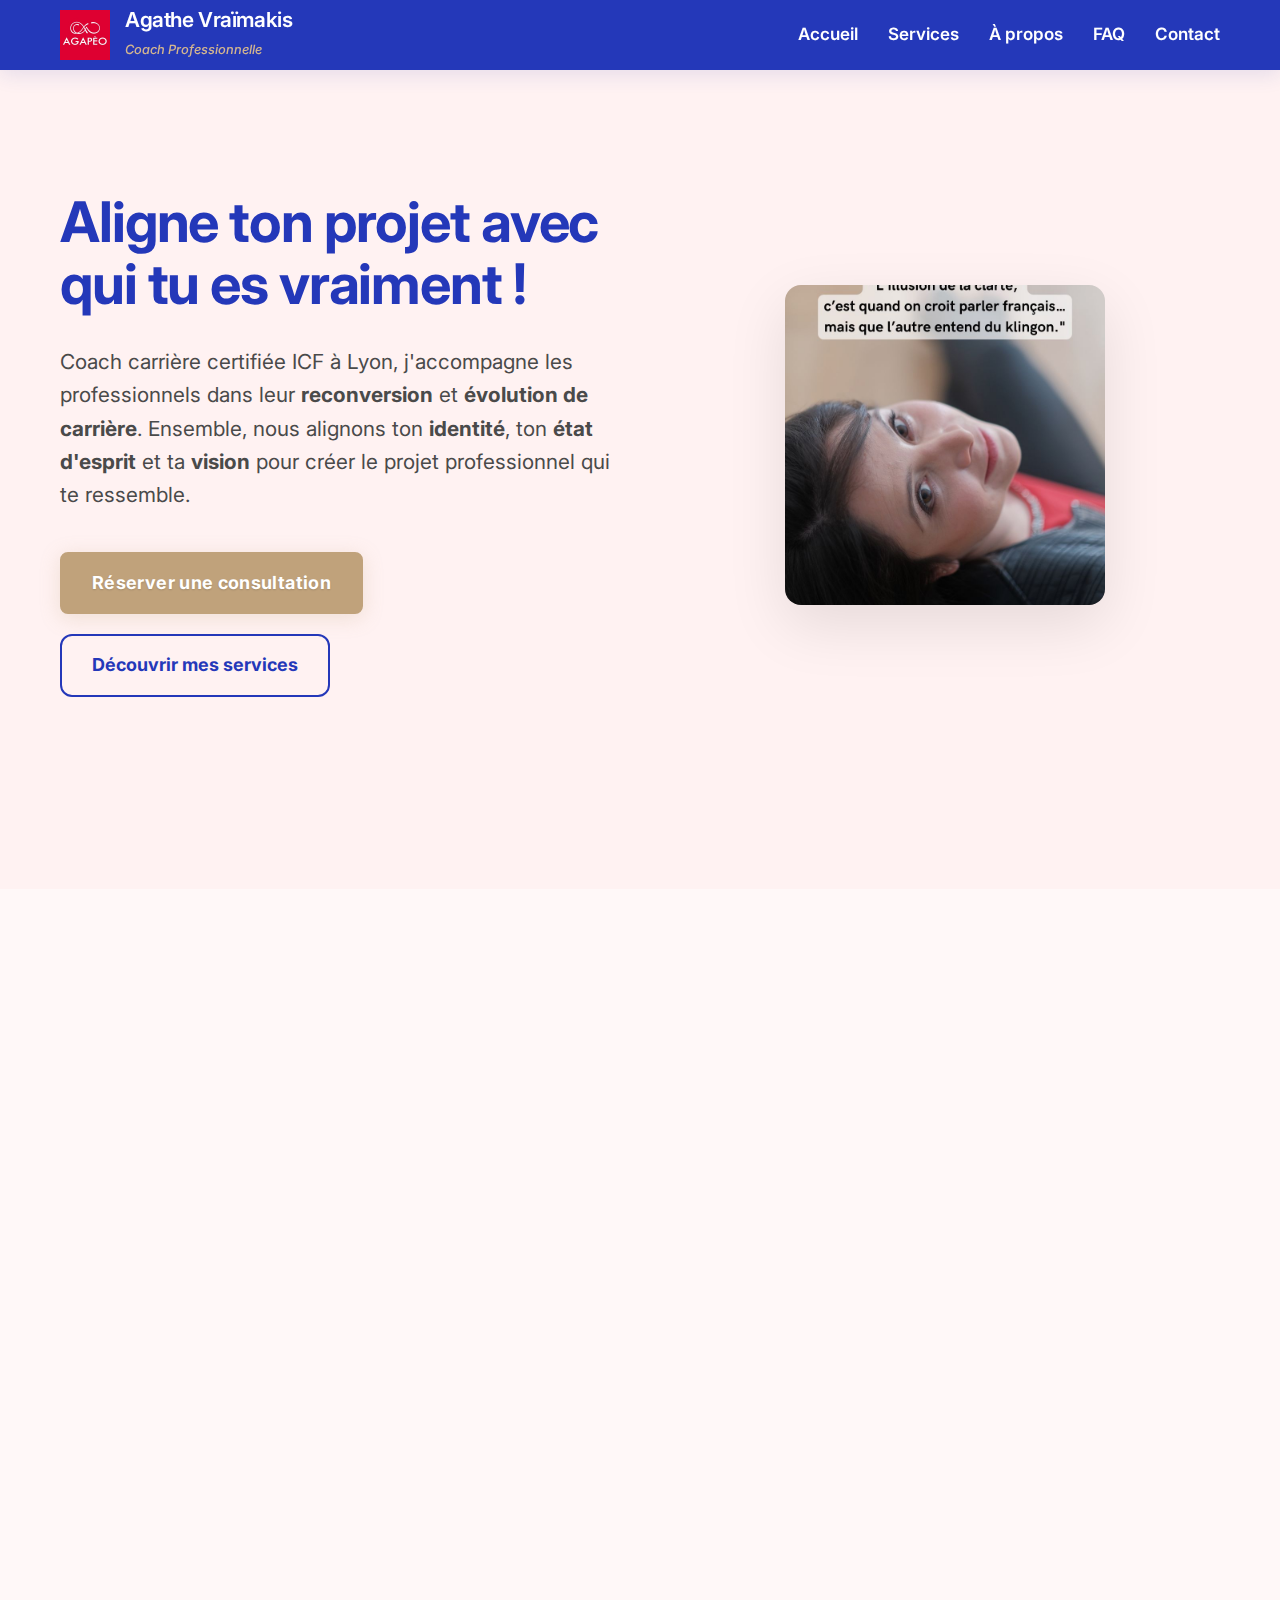
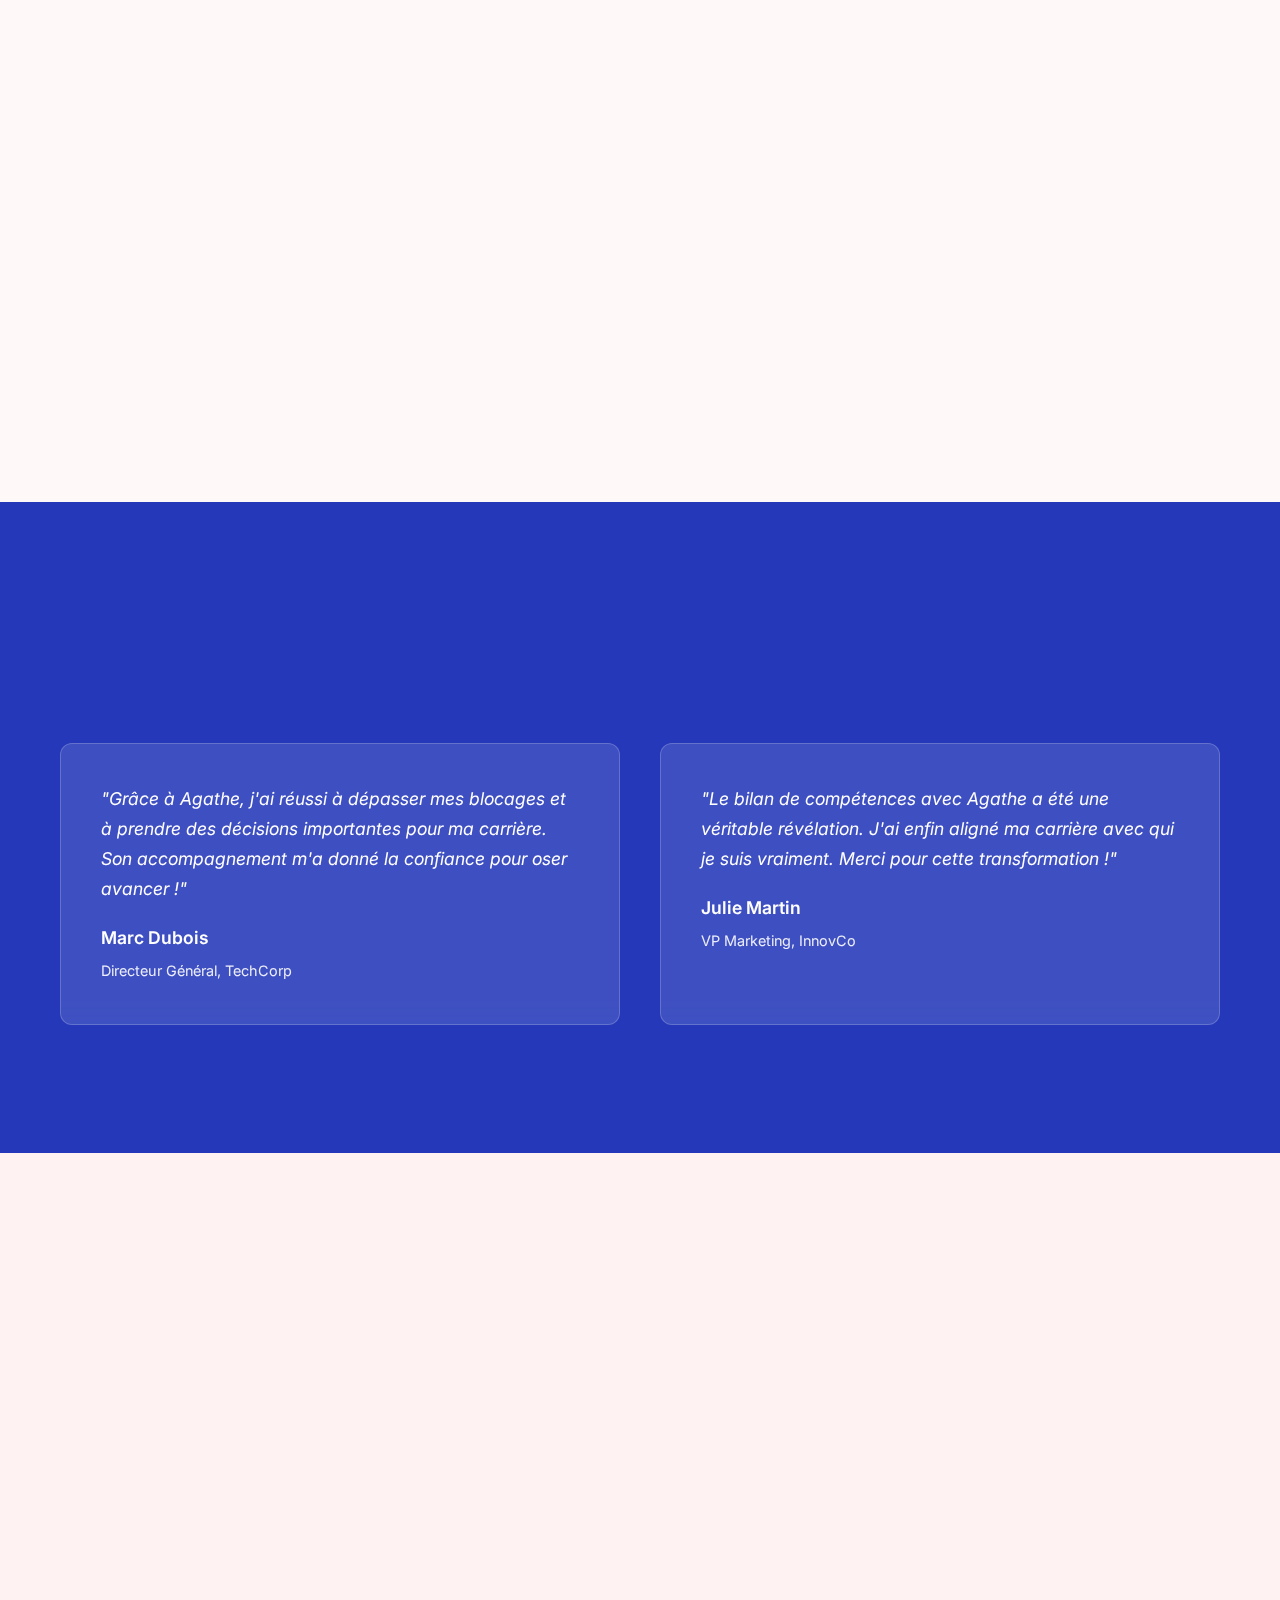
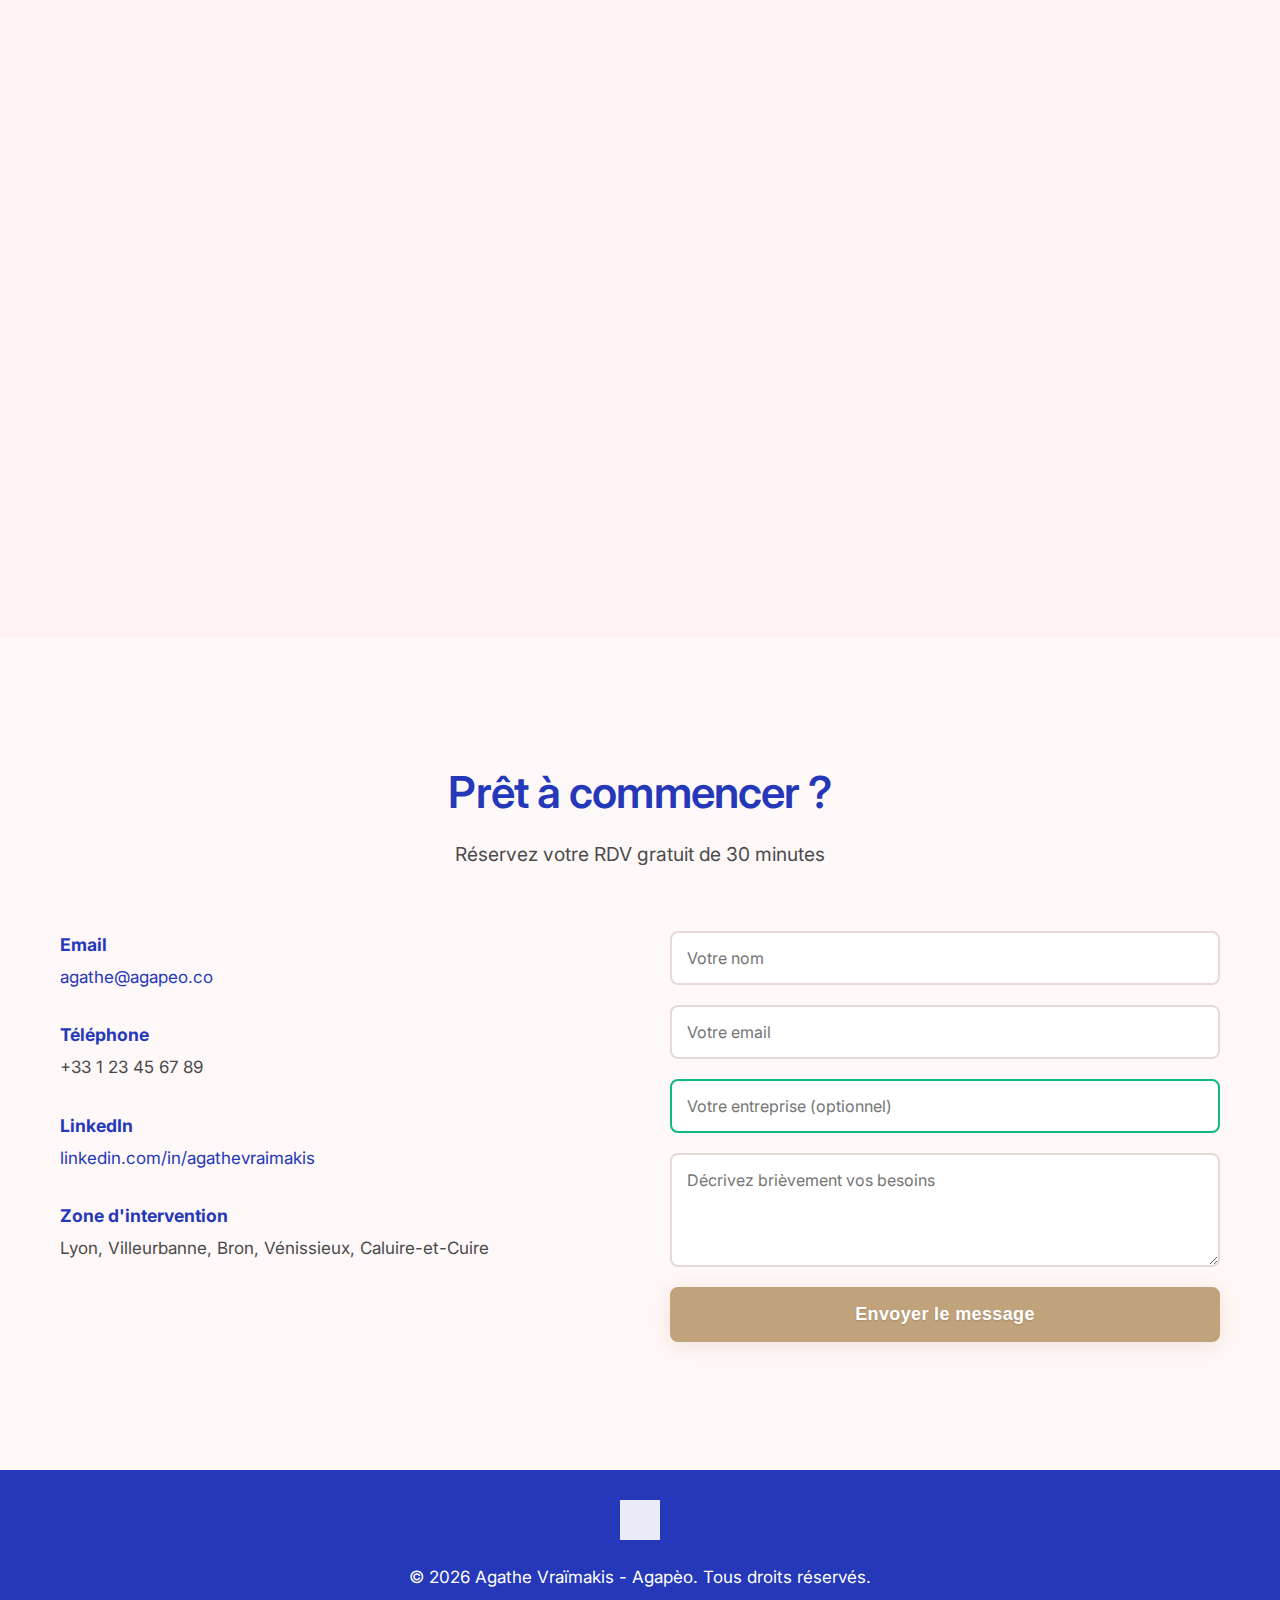
<file: index.html>
<!DOCTYPE html>
<html lang="fr">
<head>
    <meta charset="UTF-8">
    <meta name="viewport" content="width=device-width, initial-scale=1.0">
    
    <!-- SEO Meta Tags -->
    <title>Agathe Vraïmakis - Coach Carrière Lyon | Reconversion & Bilan de Compétences</title>
    <meta name="description" content="Coach carrière certifiée ICF à Lyon. Spécialisée en reconversion professionnelle, bilan de compétences et évolution de carrière. Accompagnement personnalisé pour dirigeants et managers.">
    <meta name="keywords" content="coach carrière Lyon, reconversion professionnelle Lyon, bilan de compétences Lyon, évolution de carrière, coaching exécutif Lyon, transition professionnelle, développement leadership">
    <meta name="author" content="Agathe Vraïmakis">
    <meta name="robots" content="index, follow">
    <meta name="language" content="fr-FR">
    <meta name="geo.region" content="FR-69">
    <meta name="geo.placename" content="Lyon, France">
    <meta name="geo.position" content="45.764043;4.835659">
    <meta name="ICBM" content="45.764043, 4.835659">
    
    <!-- Open Graph / Facebook -->
    <meta property="og:type" content="website">
    <meta property="og:url" content="https://agathe-vraimakis-coach.fr/">
    <meta property="og:title" content="Agathe Vraïmakis - Coach Carrière Lyon | Reconversion & Bilan de Compétences">
    <meta property="og:description" content="Coach carrière certifiée ICF à Lyon. Spécialisée en reconversion professionnelle, bilan de compétences et évolution de carrière.">
    <meta property="og:image" content="https://agathe-vraimakis-coach.fr/images/agathe-coach-lyon.jpg">
    <meta property="og:locale" content="fr_FR">
    
    <!-- Twitter -->
    <meta property="twitter:card" content="summary_large_image">
    <meta property="twitter:url" content="https://agathe-vraimakis-coach.fr/">
    <meta property="twitter:title" content="Agathe Vraïmakis - Coach Carrière Lyon">
    <meta property="twitter:description" content="Coach carrière certifiée ICF à Lyon. Reconversion professionnelle et bilan de compétences.">
    <meta property="twitter:image" content="https://agathe-vraimakis-coach.fr/images/agathe-coach-lyon.jpg">
    
    <!-- LinkedIn Profile -->
    <meta property="profile:username" content="agathevraimakis">
    
    <!-- Canonical URL -->
    <link rel="canonical" href="https://agathe-vraimakis-coach.fr/">
    
    <!-- Structured Data -->
    <script type="application/ld+json">
    {
        "@context": "https://schema.org",
        "@type": "ProfessionalService",
        "name": "Agathe Vraïmakis - Coach Carrière",
        "description": "Coach carrière certifiée ICF spécialisée en reconversion professionnelle et bilan de compétences à Lyon",
        "url": "https://agathe-vraimakis-coach.fr",
        "telephone": "+33123456789",
        "email": "agathe@agapeo.co",
        "address": {
            "@type": "PostalAddress",
            "addressLocality": "Lyon",
            "addressRegion": "Auvergne-Rhône-Alpes",
            "postalCode": "69000",
            "addressCountry": "FR"
        },
        "geo": {
            "@type": "GeoCoordinates",
            "latitude": 45.764043,
            "longitude": 4.835659
        },
        "serviceType": ["Coaching de carrière", "Reconversion professionnelle", "Bilan de compétences", "Coaching exécutif"],
        "areaServed": {
            "@type": "City",
            "name": "Lyon"
        },
        "founder": {
            "@type": "Person",
            "name": "Agathe Vraïmakis",
            "jobTitle": "Coach Carrière Certifiée ICF"
        }
    }
    </script>
    
    <!-- FAQ Schema Markup -->
    <script type="application/ld+json">
    {
        "@context": "https://schema.org",
        "@type": "FAQPage",
        "mainEntity": [
            {
                "@type": "Question",
                "name": "Comment se déroule la première séance de coaching ?",
                "acceptedAnswer": {
                    "@type": "Answer",
                    "text": "La première séance est une consultation gratuite de 30 minutes. Nous faisons connaissance, tu me parles de tes défis actuels et de tes objectifs. Je t'explique mon approche et nous voyons ensemble si nous sommes alignés pour travailler ensemble."
                }
            },
            {
                "@type": "Question",
                "name": "Combien de temps dure un accompagnement en coaching ?",
                "acceptedAnswer": {
                    "@type": "Answer",
                    "text": "Cela dépend de tes objectifs ! Un accompagnement ponctuel peut durer 3-6 séances, tandis qu'une reconversion ou un développement de leadership s'étale généralement sur 3-6 mois. Nous définissons ensemble le rythme qui te convient."
                }
            },
            {
                "@type": "Question",
                "name": "Quelle est la différence entre coaching et bilan de compétences ?",
                "acceptedAnswer": {
                    "@type": "Answer",
                    "text": "Le bilan de compétences est un processus structuré de 24h réparties sur 2-3 mois pour faire le point sur tes compétences, motivations et définir un projet professionnel. Le coaching est plus flexible et se concentre sur l'atteinte d'objectifs spécifiques avec un accompagnement personnalisé."
                }
            },
            {
                "@type": "Question",
                "name": "Combien coûte un coaching ?",
                "acceptedAnswer": {
                    "@type": "Answer",
                    "text": "Les tarifs varient selon le type d'accompagnement et sa durée. Une séance individuelle coûte entre 80€ et 120€. Pour un accompagnement complet (bilan de compétences ou coaching sur plusieurs mois), je propose des forfaits adaptés. Nous en discutons lors de la consultation gratuite pour définir ensemble la formule qui correspond à tes besoins et ton budget."
                }
            },
            {
                "@type": "Question",
                "name": "Quelles sont les modalités de paiement ?",
                "acceptedAnswer": {
                    "@type": "Answer",
                    "text": "Je propose des facilités de paiement pour rendre l'accompagnement accessible. Nous pouvons étaler le paiement sur plusieurs mois selon tes besoins. Discutons-en ensemble lors de notre première rencontre pour trouver la solution qui te convient."
                }
            },
            {
                "@type": "Question",
                "name": "Les séances se déroulent-elles en présentiel ou à distance ?",
                "acceptedAnswer": {
                    "@type": "Answer",
                    "text": "Je propose les deux ! En présentiel à Lyon pour ceux qui préfèrent le contact direct, ou en visioconférence pour plus de flexibilité. L'efficacité est la même, c'est vraiment selon tes préférences et contraintes."
                }
            },
            {
                "@type": "Question",
                "name": "Comment savoir si le coaching est fait pour moi ?",
                "acceptedAnswer": {
                    "@type": "Answer",
                    "text": "Si tu ressens des blocages, des questionnements sur ton avenir professionnel, ou si tu veux développer ton leadership, le coaching peut t'aider. La consultation gratuite nous permettra de voir ensemble si mon approche correspond à tes besoins."
                }
            }
        ]
    }
    </script>
    
    <link rel="stylesheet" href="styles.css">
    <link href="https://fonts.googleapis.com/css2?family=Inter:wght@300;400;600;700&display=swap" rel="stylesheet">
</head>
<body>
    <!-- Navigation -->
    <nav class="navbar">
        <div class="nav-container">
            <div class="nav-logo">
                <div class="logo-container">
                    <img src="images/agapeo-logo.png" alt="Agapèo" class="agapeo-logo">
                    <div class="coach-name">
                        <h2>Agathe Vraïmakis</h2>
                        <span class="coach-title">Coach Professionnelle</span>
                    </div>
                </div>
            </div>
            <ul class="nav-menu">
                <li><a href="#accueil">Accueil</a></li>
                <li><a href="#services">Services</a></li>
                <li><a href="#apropos">À propos</a></li>
                <li><a href="#faq">FAQ</a></li>
                <li><a href="#contact">Contact</a></li>
            </ul>
            <div class="hamburger">
                <span></span>
                <span></span>
                <span></span>
            </div>
        </div>
    </nav>

    <!-- Section Hero -->
    <section id="accueil" class="hero">
        <div class="hero-container">
            <div class="hero-content animate-on-scroll">
                <h1>Aligne ton projet avec qui tu es vraiment !</h1>
                <p>Coach carrière certifiée ICF à Lyon, j'accompagne les professionnels dans leur <strong>reconversion</strong> et <strong>évolution de carrière</strong>. Ensemble, nous alignons ton <strong>identité</strong>, ton <strong>état d'esprit</strong> et ta <strong>vision</strong> pour créer le projet professionnel qui te ressemble.</p>
                <div class="hero-buttons">
                    <a href="#contact" class="btn-primary">Réserver une consultation</a>
                    <a href="#services" class="btn-secondary">Découvrir mes services</a>
                </div>
            </div>
            <div class="hero-image animate-on-scroll">
                <img src="images/agathe-hero.jpg" alt="Agathe Vraïmakis - Coach professionnelle Agapèo" class="hero-photo">
            </div>
        </div>
    </section>

    <!-- Section Piliers -->
    <section class="pillars">
        <div class="container">
            <h2 class="animate-on-scroll">Mon approche en 3 piliers</h2>
            <div class="pillars-grid">
                <div class="pillar-card animate-on-scroll">
                    <div class="pillar-icon">🔍</div>
                    <h3>Identité</h3>
                    <p>Découvre qui tu es vraiment, tes valeurs profondes et ce qui te motive authentiquement dans ton parcours professionnel.</p>
                </div>
                <div class="pillar-card animate-on-scroll">
                    <div class="pillar-icon">💡</div>
                    <h3>État d'esprit</h3>
                    <p>Développe la confiance et la mentalité nécessaires pour oser le changement et surmonter tes blocages.</p>
                </div>
                <div class="pillar-card animate-on-scroll">
                    <div class="pillar-icon">🎯</div>
                    <h3>Vision</h3>
                    <p>Construis une vision claire de ton avenir professionnel et définis un plan d'action concret pour l'atteindre.</p>
                </div>
            </div>
        </div>
    </section>

    <!-- Section Services -->
    <section id="services" class="services">
        <div class="container">
            <h2 class="animate-on-scroll">Comment je t'accompagne</h2>
            <div class="services-grid">
                <div class="service-card animate-on-scroll">
                    <div class="service-icon">🔍</div>
                    <h3>Bilan de Compétences</h3>
                    <p>Je t'accompagne à <strong>clarifier ton projet</strong>, identifier tes valeurs et talents, et construire un projet professionnel <strong>aligné et actionnable</strong>. Plus qu'un simple état des lieux : une véritable transformation !</p>
                </div>
                <div class="service-card animate-on-scroll">
                    <div class="service-icon">✨</div>
                    <h3>Coaching Professionnel</h3>
                    <p>Je t'aide à <strong>surmonter tes freins</strong>, lever tes croyances limitantes et <strong>prendre des décisions en conscience</strong>. Développe une posture alignée et renforce ta confiance pour oser avancer !</p>
                </div>
                <div class="service-card animate-on-scroll">
                    <div class="service-icon">📚</div>
                    <h3>Formation & Développement</h3>
                    <p>Je conçois et anime des formations en <strong>communication</strong>, <strong>posture professionnelle</strong> et compétences interpersonnelles. Permettre à chaque personne d'incarner son potentiel et d'oser grandir !</p>
                </div>
            </div>
        </div>
    </section>

    <!-- Section À propos -->
    <section id="apropos" class="about">
        <div class="container">
            <div class="about-content">
                <div class="about-text animate-on-scroll">
                    <h2>À propos de moi</h2>
                    <p>Depuis <strong><span class="counter" data-target="7">0</span> ans</strong>, j'accompagne les professionnels à travers <strong>Agapèo</strong> dans leurs transitions et transformations professionnelles. Mon approche ? T'aider à <strong>dépasser tes blocages</strong> et <strong>oser avancer</strong> avec confiance dans ton projet.</p>
                    <p>Ma mission : t'accompagner à <strong>lever tes croyances limitantes</strong>, développer une <strong>posture alignée</strong> et renforcer ta <strong>confiance</strong> pour que tu puisses te révéler pleinement et créer la carrière qui te ressemble vraiment.</p>
                    <div class="credentials">
                        <div class="credential animate-on-scroll">
                            <strong>Agapèo</strong>
                            <span>Coach professionnelle depuis 2018</span>
                        </div>
                        <div class="credential animate-on-scroll">
                            <strong>3 expertises</strong>
                            <span>Coaching • Formation • Bilan de compétences</span>
                        </div>
                        <div class="credential animate-on-scroll">
                            <strong>Spécialisation</strong>
                            <span>Dépasser les blocages et oser avancer</span>
                        </div>
                    </div>
                </div>
                <div class="about-image animate-on-scroll">
                    <img src="images/agathe-about.jpg" alt="Agathe Vraïmakis - À propos" class="about-photo">
                </div>
            </div>
        </div>
    </section>

    <!-- Section Témoignages -->
    <section class="testimonials">
        <div class="container">
            <h2>Témoignages - Reconversion Carrière Lyon</h2>
            <div class="testimonials-grid">
                <div class="testimonial">
                    <p>"Grâce à Agathe, j'ai réussi à dépasser mes blocages et à prendre des décisions importantes pour ma carrière. Son accompagnement m'a donné la confiance pour oser avancer !"</p>
                    <div class="testimonial-author">
                        <strong>Marc Dubois</strong>
                        <span>Directeur Général, TechCorp</span>
                    </div>
                </div>
                <div class="testimonial">
                    <p>"Le bilan de compétences avec Agathe a été une véritable révélation. J'ai enfin aligné ma carrière avec qui je suis vraiment. Merci pour cette transformation !"</p>
                    <div class="testimonial-author">
                        <strong>Julie Martin</strong>
                        <span>VP Marketing, InnovCo</span>
                    </div>
                </div>
            </div>
        </div>
    </section>

    <!-- Section FAQ -->
    <section id="faq" class="faq">
        <div class="container">
            <h2 class="animate-on-scroll">Questions fréquentes</h2>
            <div class="faq-container animate-on-scroll">
                <div class="faq-item">
                    <div class="faq-question">
                        <h3>Comment se déroule la première séance de coaching ?</h3>
                        <span class="faq-toggle">+</span>
                    </div>
                    <div class="faq-answer">
                        <p>La première séance est une consultation gratuite de 30 minutes. Nous faisons connaissance, tu me parles de tes défis actuels et de tes objectifs. Je t'explique mon approche et nous voyons ensemble si nous sommes alignés pour travailler ensemble.</p>
                    </div>
                </div>

                <div class="faq-item">
                    <div class="faq-question">
                        <h3>Combien de temps dure un accompagnement en coaching ?</h3>
                        <span class="faq-toggle">+</span>
                    </div>
                    <div class="faq-answer">
                        <p>Cela dépend de tes objectifs ! Un accompagnement ponctuel peut durer 3-6 séances, tandis qu'une reconversion ou un développement de leadership s'étale généralement sur 3-6 mois. Nous définissons ensemble le rythme qui te convient.</p>
                    </div>
                </div>

                <div class="faq-item">
                    <div class="faq-question">
                        <h3>Quelle est la différence entre coaching et bilan de compétences ?</h3>
                        <span class="faq-toggle">+</span>
                    </div>
                    <div class="faq-answer">
                        <p>Le bilan de compétences est un processus structuré de 24h réparties sur 2-3 mois pour faire le point sur tes compétences, motivations et définir un projet professionnel. Le coaching est plus flexible et se concentre sur l'atteinte d'objectifs spécifiques avec un accompagnement personnalisé.</p>
                    </div>
                </div>

                <div class="faq-item">
                    <div class="faq-question">
                        <h3>Combien coûte un coaching ?</h3>
                        <span class="faq-toggle">+</span>
                    </div>
                    <div class="faq-answer">
                        <p>Les tarifs varient selon le type d'accompagnement et sa durée. Une séance individuelle coûte entre 80€ et 120€. Pour un accompagnement complet (bilan de compétences ou coaching sur plusieurs mois), je propose des forfaits adaptés. Nous en discutons lors de la consultation gratuite pour définir ensemble la formule qui correspond à tes besoins et ton budget.</p>
                    </div>
                </div>

                <div class="faq-item">
                    <div class="faq-question">
                        <h3>Quelles sont les modalités de paiement ?</h3>
                        <span class="faq-toggle">+</span>
                    </div>
                    <div class="faq-answer">
                        <p>Je propose des facilités de paiement pour rendre l'accompagnement accessible. Nous pouvons étaler le paiement sur plusieurs mois selon tes besoins. Discutons-en ensemble lors de notre première rencontre pour trouver la solution qui te convient.</p>
                    </div>
                </div>

                <div class="faq-item">
                    <div class="faq-question">
                        <h3>Les séances se déroulent-elles en présentiel ou à distance ?</h3>
                        <span class="faq-toggle">+</span>
                    </div>
                    <div class="faq-answer">
                        <p>Je propose les deux ! En présentiel à Lyon pour ceux qui préfèrent le contact direct, ou en visioconférence pour plus de flexibilité. L'efficacité est la même, c'est vraiment selon tes préférences et contraintes.</p>
                    </div>
                </div>

                <div class="faq-item">
                    <div class="faq-question">
                        <h3>Comment savoir si le coaching est fait pour moi ?</h3>
                        <span class="faq-toggle">+</span>
                    </div>
                    <div class="faq-answer">
                        <p>Si tu ressens des blocages, des questionnements sur ton avenir professionnel, ou si tu veux développer ton leadership, le coaching peut t'aider. La consultation gratuite nous permettra de voir ensemble si mon approche correspond à tes besoins.</p>
                    </div>
                </div>
            </div>
        </div>
    </section>

    <!-- Section Contact -->
    <section id="contact" class="contact">
        <div class="container">
            <h2>Prêt à commencer ?</h2>
            <p>Réservez votre RDV gratuit de 30 minutes</p>
            <div class="contact-content">
                <div class="contact-info">
                    <div class="contact-item">
                        <strong>Email</strong>
                        <span><a href="mailto:agathe@agapeo.co">agathe@agapeo.co</a></span>
                    </div>
                    <div class="contact-item">
                        <strong>Téléphone</strong>
                        <span>+33 1 23 45 67 89</span>
                    </div>
                    <div class="contact-item">
                        <strong>LinkedIn</strong>
                        <span><a href="https://www.linkedin.com/in/agathevraimakis/" target="_blank" rel="noopener">linkedin.com/in/agathevraimakis</a></span>
                    </div>
                    <div class="contact-item">
                        <strong>Zone d'intervention</strong>
                        <span>Lyon, Villeurbanne, Bron, Vénissieux, Caluire-et-Cuire</span>
                    </div>
                </div>
                <form class="contact-form" novalidate>
                    <label for="contact-name" class="sr-only">Votre nom</label>
                    <input type="text" id="contact-name" name="name" placeholder="Votre nom" required aria-required="true">
                    
                    <label for="contact-email" class="sr-only">Votre email</label>
                    <input type="email" id="contact-email" name="email" placeholder="Votre email" required aria-required="true">
                    
                    <label for="contact-company" class="sr-only">Votre entreprise</label>
                    <input type="text" id="contact-company" name="company" placeholder="Votre entreprise (optionnel)">
                    
                    <label for="contact-message" class="sr-only">Votre message</label>
                    <textarea id="contact-message" name="message" placeholder="Décrivez brièvement vos besoins" rows="4" required aria-required="true"></textarea>
                    
                    <button type="submit" class="btn-primary" aria-describedby="form-status">
                        Envoyer le message
                    </button>
                    <div id="form-status" class="sr-only" aria-live="polite"></div>
                </form>
            </div>
        </div>
    </section>

    <!-- Footer -->
    <footer class="footer">
        <div class="container">
            <div class="footer-content">
                <div class="footer-logo">
                    <img src="images/agapeo-logo.png" alt="Agapèo" class="footer-agapeo-logo">
                </div>
                <p>&copy; 2025 Agathe Vraïmakis - Agapèo. Tous droits réservés.</p>
            </div>
        </div>
    </footer>

    <script src="script.js"></script>
</body>
</html>
</file>
<file: styles.css>
/* ========================================
   VARIABLES CSS - DIRECTION ARTISTIQUE LUXE
   ======================================== */

/* Mode Clair - Premium Luxe */
:root {
    /* Couleurs principales - Premium Bleu */
    --primary-color: #2438B9;        /* Bleu principal */
    --primary-light: #3D52D4;        /* Bleu éclairci - hover */
    --primary-hover: #1A2A8F;        /* Bleu foncé - active */
    --primary-dark: #141F75;         /* Bleu très foncé */

    /* Couleurs accent - Doré Premium */
    --accent-gold: #C0A27B;          /* Doré principal */
    --accent-gold-light: #D4B68F;    /* Doré clair - hover CTAs */
    --accent-gold-dark: #A68B63;     /* Doré foncé - active */
    --accent-gold-subtle: #E8DCC8;   /* Doré subtil - borders */

    /* Texte - Élégant */
    --text-primary: #1A1A1A;         /* Quasi noir (contraste 14.8:1 sur blanc poudré) */
    --text-secondary: #4A4A4A;       /* Gris foncé (contraste 7.6:1) */
    --text-tertiary: #5A5A5A;        /* Gris moyen (contraste 5.8:1 - WCAG AA) */
    --text-inverted: #FFFFFF;        /* Blanc */
    --text-white: #FFFFFF;
    --text-gold: #C0A27B;            /* Doré */
    --text-blue: #2438B9;            /* Bleu */

    /* Arrière-plans - Blanc Poudré Premium */
    --bg-primary: #FFF2F2;           /* Blanc poudré - fond principal */
    --bg-secondary: #FFF8F8;         /* Blanc poudré plus clair - alternance */
    --bg-white: #FFFFFF;             /* Blanc pur - cartes */
    --bg-accent: #F5E8E8;            /* Rose poudré subtil - zones emphasis */
    --bg-dark: #2438B9;              /* Bleu - footer/testimonials */
    --bg-dark-alt: #1A2A8F;          /* Bleu foncé - variations */

    /* Bordures et dividers - Raffinés */
    --border-color: #E8D8D8;         /* Rose poudré - bordures standard */
    --border-gold: #C0A27B;          /* Doré - bordures premium */
    --border-blue: #2438B9;          /* Bleu - bordures structurelles */
    --divider-color: #F0E0E0;        /* Rose très subtil - séparateurs */

    /* Ombres - Bleu et Or */
    --shadow-sm: 0 2px 8px rgba(36, 56, 185, 0.08);
    --shadow-md: 0 4px 20px rgba(36, 56, 185, 0.12);
    --shadow-lg: 0 8px 40px rgba(36, 56, 185, 0.16);
    --shadow-gold: 0 4px 20px rgba(192, 162, 123, 0.25);
    --shadow-gold-hover: 0 6px 30px rgba(192, 162, 123, 0.35);

    /* Spacing Scale (8px base) */
    --space-xs: 0.5rem;      /* 8px */
    --space-sm: 1rem;        /* 16px */
    --space-md: 1.5rem;      /* 24px */
    --space-lg: 2rem;        /* 32px */
    --space-xl: 3rem;        /* 48px */
    --space-2xl: 4rem;       /* 64px */
    --space-3xl: 6rem;       /* 96px */
    --space-4xl: 8rem;       /* 128px */

    /* Semantic Spacing */
    --section-padding-y: var(--space-4xl);     /* 128px desktop */
    --section-padding-x: var(--space-lg);      /* 32px */
    --card-padding: var(--space-lg);           /* 32px */
    --container-max-width: 1200px;

    /* Border Radius */
    --radius-sm: 8px;      /* Inputs, small buttons */
    --radius-md: 12px;     /* Cards, main buttons */
    --radius-lg: 16px;     /* Featured cards, hero elements */
    --radius-xl: 24px;     /* Special containers */
    --radius-round: 50%;   /* Avatars, icons */

    /* Fluid Typography */
    --text-xs: clamp(0.75rem, 0.7rem + 0.25vw, 0.875rem);
    --text-sm: clamp(0.875rem, 0.8rem + 0.375vw, 1rem);
    --text-base: clamp(1rem, 0.95rem + 0.25vw, 1.0625rem);
    --text-lg: clamp(1.125rem, 1rem + 0.625vw, 1.25rem);
    --text-xl: clamp(1.25rem, 1.1rem + 0.75vw, 1.5rem);
    --text-2xl: clamp(1.5rem, 1.3rem + 1vw, 2rem);
    --text-3xl: clamp(2rem, 1.6rem + 2vw, 2.75rem);
    --text-4xl: clamp(2.5rem, 2rem + 2.5vw, 3.5rem);

    /* Transitions */
    --transition-speed: 0.4s;
    --transition-smooth: cubic-bezier(0.4, 0, 0.2, 1);
}

/* Mode Sombre */
[data-theme="dark"] {
    /* Couleurs principales - Bleus lumineux pour contraste */
    --primary-color: #5B72E6;        /* Bleu lumineux */
    --primary-light: #7A8FEF;        /* Bleu clair */
    --primary-hover: #8FA2F3;        /* Bleu hover */
    --primary-dark: #4A61D9;         /* Bleu foncé */

    /* Couleurs accent - Dorés chauds */
    --accent-gold: #D4B68F;          /* Doré lumineux */
    --accent-gold-light: #E8D4A0;    /* Doré très clair */
    --accent-gold-dark: #C0A27B;     /* Doré moyen */
    --accent-gold-subtle: #A68B63;   /* Doré subtil */

    /* Texte */
    --text-primary: #F5F5F5;         /* Blanc cassé */
    --text-secondary: #D0D0D0;       /* Gris clair (bon contraste) */
    --text-tertiary: #B5B5B5;        /* Gris moyen éclairci (WCAG AA sur fond sombre) */
    --text-inverted: #0F1419;        /* Noir bleuté */
    --text-white: #FFFFFF;
    --text-gold: #D4B68F;            /* Doré */
    --text-blue: #5B72E6;            /* Bleu */

    /* Arrière-plans - Sophistiqués */
    --bg-primary: #0F1419;           /* Noir bleuté profond */
    --bg-secondary: #1A1F26;         /* Gris ardoise foncé */
    --bg-white: #242933;             /* Gris ardoise */
    --bg-accent: #2A3140;            /* Bleu-gris foncé */
    --bg-dark: #0A0E14;              /* Noir absolu */
    --bg-dark-alt: #151922;          /* Noir bleuté alternatif */

    /* Bordures et dividers */
    --border-color: #2A3140;
    --border-gold: #C0A27B;
    --border-blue: #5B72E6;
    --divider-color: #1A1F26;

    /* Ombres */
    --shadow-sm: 0 2px 8px rgba(0, 0, 0, 0.4);
    --shadow-md: 0 4px 20px rgba(0, 0, 0, 0.5);
    --shadow-lg: 0 8px 40px rgba(0, 0, 0, 0.6);
    --shadow-gold: 0 4px 20px rgba(212, 182, 143, 0.3);
    --shadow-gold-hover: 0 6px 30px rgba(212, 182, 143, 0.4);
}

/* Détection automatique des préférences système */
@media (prefers-color-scheme: dark) {
    :root:not([data-theme="light"]) {
        /* Couleurs principales - Bleus lumineux pour contraste */
        --primary-color: #5B72E6;
        --primary-light: #7A8FEF;
        --primary-hover: #8FA2F3;
        --primary-dark: #4A61D9;

        /* Couleurs accent - Dorés chauds */
        --accent-gold: #D4B68F;
        --accent-gold-light: #E8D4A0;
        --accent-gold-dark: #C0A27B;
        --accent-gold-subtle: #A68B63;

        /* Texte */
        --text-primary: #F5F5F5;
        --text-secondary: #D0D0D0;       /* Gris clair (bon contraste) */
        --text-tertiary: #B5B5B5;        /* Gris moyen éclairci (WCAG AA sur fond sombre) */
        --text-inverted: #0F1419;
        --text-white: #FFFFFF;
        --text-gold: #D4B68F;
        --text-blue: #5B72E6;

        /* Arrière-plans */
        --bg-primary: #0F1419;
        --bg-secondary: #1A1F26;
        --bg-white: #242933;            /* Cards plus visibles */
        --bg-accent: #2A3140;           /* Différenciation claire */
        --bg-dark: #0A0E14;
        --bg-dark-alt: #151922;

        /* Bordures */
        --border-color: #2A3140;        /* Plus clair pour visibilité */
        --border-gold: #C0A27B;         /* Doré visible */
        --border-blue: #5B72E6;         /* Bleu lumineux */
        --divider-color: #3A4150;       /* Plus contrasté */

        /* Ombres */
        --shadow-sm: 0 2px 8px rgba(0, 0, 0, 0.3);
        --shadow-md: 0 4px 20px rgba(0, 0, 0, 0.4);
        --shadow-lg: 0 8px 40px rgba(0, 0, 0, 0.5);
        --shadow-gold: 0 4px 20px rgba(212, 182, 143, 0.25);
        --shadow-gold-hover: 0 6px 30px rgba(212, 182, 143, 0.35);
    }
}

/* Responsive Spacing Adjustments */
@media (max-width: 768px) {
    :root {
        --section-padding-y: var(--space-3xl);  /* 96px mobile */
        --section-padding-x: var(--space-md);   /* 24px */
    }
}

/* Reset et styles de base */
* {
    margin: 0;
    padding: 0;
    box-sizing: border-box;
}

body {
    font-family: 'Inter', sans-serif;
    line-height: 1.6;
    color: var(--text-primary);
    background-color: var(--bg-primary);
    transition: background-color var(--transition-speed), color var(--transition-speed);
    font-size: 1.0625rem;
    font-feature-settings: 'liga' 1, 'kern' 1, 'calt' 1;
    -webkit-font-smoothing: antialiased;
    -moz-osx-font-smoothing: grayscale;
    text-rendering: optimizeLegibility;
}

/* === TYPOGRAPHY HIERARCHY === */
h1, h2, h3, h4 {
    font-family: 'Inter', sans-serif;
    color: var(--text-primary);
    margin: 0;
    line-height: 1.2;
    font-feature-settings: 'liga' 1, 'kern' 1;
    letter-spacing: -0.02em;
}

h1 {
    font-size: var(--text-4xl);
    font-weight: 700;
    line-height: 1.1;
    color: var(--primary-color);
}

h2 {
    font-size: var(--text-3xl);
    font-weight: 600;
    line-height: 1.2;
    color: var(--primary-color);
    margin-bottom: 1rem;
}

h3 {
    font-size: var(--text-xl);
    font-weight: 600;
    line-height: 1.3;
    color: var(--primary-color);
    margin-bottom: 0.75rem;
}

h4 {
    font-size: var(--text-lg);
    font-weight: 600;
    line-height: 1.4;
    color: var(--text-secondary);
}

p {
    font-size: var(--text-base);
    line-height: 1.7;
    color: var(--text-primary);
    margin-bottom: 1.25rem;
    font-feature-settings: 'liga' 1, 'kern' 1;
}

.lead {
    font-size: 1.25rem;
    line-height: 1.6;
    font-weight: 400;
    color: var(--text-secondary);
    margin-bottom: 1.5rem;
}

/* Animations et micro-interactions */
@keyframes fadeInUp {
    from {
        opacity: 0;
        transform: translateY(30px);
    }
    to {
        opacity: 1;
        transform: translateY(0);
    }
}

@keyframes fadeInLeft {
    from {
        opacity: 0;
        transform: translateX(-30px);
    }
    to {
        opacity: 1;
        transform: translateX(0);
    }
}

@keyframes fadeInRight {
    from {
        opacity: 0;
        transform: translateX(30px);
    }
    to {
        opacity: 1;
        transform: translateX(0);
    }
}

@keyframes countUp {
    from {
        opacity: 0;
        transform: scale(0.8);
    }
    to {
        opacity: 1;
        transform: scale(1);
    }
}

@keyframes pulse {
    0%, 100% {
        transform: scale(1);
    }
    50% {
        transform: scale(1.05);
    }
}

/* Classes d'animation */
.animate-on-scroll {
    opacity: 0;
    transform: translateY(30px);
    transition: all 0.8s ease;
}

.animate-on-scroll.animate {
    opacity: 1;
    transform: translateY(0);
}

.fade-in-up {
    animation: fadeInUp 0.8s ease forwards;
}

.fade-in-left {
    animation: fadeInLeft 0.8s ease forwards;
}

.fade-in-right {
    animation: fadeInRight 0.8s ease forwards;
}

.count-animation {
    animation: countUp 1s ease forwards;
}

.pulse-animation {
    animation: pulse 2s ease-in-out infinite;
}

/* Amélioration des transitions */
.counter {
    display: inline-block;
    font-weight: 700;
    color: var(--accent-gold);
    font-size: var(--text-4xl);
    font-variant-numeric: tabular-nums lining-nums;
    font-feature-settings: 'tnum' 1, 'lnum' 1;
    letter-spacing: -0.05em;
    transition: transform 0.3s ease;
}

.counter:hover {
    transform: scale(1.1);
}

/* Délais d'animation pour un effet en cascade */
.animate-on-scroll:nth-child(1) { transition-delay: 0s; }
.animate-on-scroll:nth-child(2) { transition-delay: 0.1s; }
.animate-on-scroll:nth-child(3) { transition-delay: 0.2s; }
.animate-on-scroll:nth-child(4) { transition-delay: 0.3s; }

/* Amélioration des effets hover sur les cartes */
.pillar-card, .service-card {
    transition: all 0.4s cubic-bezier(0.175, 0.885, 0.32, 1.275);
}

.credential {
    transition: all 0.3s cubic-bezier(0.175, 0.885, 0.32, 1.275);
}

/* Accessibilité */
.sr-only {
    position: absolute;
    width: 1px;
    height: 1px;
    padding: 0;
    margin: -1px;
    overflow: hidden;
    clip: rect(0, 0, 0, 0);
    white-space: nowrap;
    border: 0;
}

/* Focus visible pour l'accessibilité */
button:focus-visible,
input:focus-visible,
textarea:focus-visible,
a:focus-visible {
    outline: 2px solid var(--primary-color);
    outline-offset: 4px;
    border-radius: 4px;
}

.container {
    max-width: 1200px;
    margin: 0 auto;
    padding: 0 20px;
}

/* Navigation */
.navbar {
    background: var(--primary-color);
    box-shadow: var(--shadow-md);
    transition: background-color var(--transition-speed), box-shadow var(--transition-speed);
    position: fixed;
    width: 100%;
    top: 0;
    z-index: 1000;
}

.nav-container {
    max-width: 1200px;
    margin: 0 auto;
    padding: 0 20px;
    display: flex;
    justify-content: space-between;
    align-items: center;
    height: 70px;
}

.logo-container {
    display: flex;
    align-items: center;
    gap: 15px;
}

.agapeo-logo {
    height: 50px;
    width: auto;
    transition: transform 0.3s ease;
}

.agapeo-logo:hover {
    transform: scale(1.05);
}

.coach-name h2 {
    color: var(--text-inverted);
    font-weight: 600;
    margin-bottom: 2px;
    font-size: 1.3rem;
}

.coach-title {
    color: var(--accent-gold-light);
    font-size: 0.8rem;
    font-weight: 500;
    font-style: italic;
}

/* Fallback si le logo ne charge pas */
.agapeo-logo::before {
    content: "AGAPÈO";
    display: inline-block;
    background: var(--primary-color);
    color: white;
    padding: 8px 12px;
    border-radius: var(--radius-sm);
    font-weight: 700;
    font-size: 0.9rem;
}

.nav-menu {
    display: flex;
    list-style: none;
    gap: 30px;
}

.nav-menu a {
    text-decoration: none;
    color: var(--text-inverted);
    font-weight: 600;
    transition: color 0.3s ease;
}

.nav-menu a:hover {
    color: var(--accent-gold);
}

/* Contrôles de navigation (thème + menu mobile) */
.nav-controls {
    display: flex;
    align-items: center;
    gap: 20px;
}

/* Bouton de toggle du thème */
.theme-toggle {
    background: transparent;
    border: 2px solid rgba(255, 255, 255, 0.5);
    border-radius: 50%;
    width: 44px;
    height: 44px;
    display: flex;
    align-items: center;
    justify-content: center;
    cursor: pointer;
    transition: all 0.5s cubic-bezier(0.68, -0.55, 0.27, 1.55);
    font-size: 1.2rem;
    padding: 0;
    color: var(--text-inverted);
}

.theme-toggle:hover {
    background: var(--primary-hover);
    border-color: var(--text-inverted);
    transform: scale(1.1) rotate(180deg);
}

.theme-toggle:active {
    transform: scale(0.95);
}

.theme-icon {
    transition: transform var(--transition-speed);
    display: inline-block;
}

/* Animation de rotation quand on change de thème */
[data-theme="dark"] .theme-icon {
    transform: rotate(180deg);
}

.hamburger {
    display: none;
    flex-direction: column;
    cursor: pointer;
}

.hamburger span {
    width: 25px;
    height: 3px;
    background: var(--text-inverted);
    margin: 3px 0;
    transition: 0.3s;
}

/* Mobile Menu */
@media (max-width: 768px) {
    .nav-menu {
        position: fixed;
        left: -100%;
        top: 70px;
        flex-direction: column;
        background: var(--primary-color);
        width: 100%;
        text-align: center;
        transition: left 0.3s ease;
        box-shadow: var(--shadow-lg);
        padding: 2rem 0;
        gap: 0;
        z-index: 999;
    }

    .nav-menu.active {
        left: 0;
    }

    .nav-menu li {
        margin: 0;
        border-bottom: 1px solid rgba(255, 255, 255, 0.1);
    }

    .nav-menu li:last-child {
        border-bottom: none;
    }

    .nav-menu a {
        display: block;
        padding: 1.25rem 1.5rem;
        font-size: 1.1rem;
    }

    .hamburger {
        display: flex;
    }
}

/* Section Hero - Approche Minimaliste */
.hero {
    background: var(--bg-primary);
    color: var(--text-primary);
    padding: calc(var(--section-padding-y) * 1.5) var(--section-padding-x);
    min-height: 90vh;
    display: flex;
    align-items: center;
    position: relative;
    transition: background-color var(--transition-speed), color var(--transition-speed);
}

.hero-container {
    max-width: 1200px;
    margin: 0 auto;
    padding: 0 20px;
    display: grid;
    grid-template-columns: 1fr 1fr;
    gap: 60px;
    align-items: center;
}

.hero-content h1 {
    margin-bottom: 30px;
}

.hero-content p {
    font-size: 1.3rem;
    margin-bottom: 40px;
    color: var(--text-secondary);
    line-height: 1.6;
    font-weight: 400;
    max-width: 600px;
}

.hero-buttons {
    display: flex;
    gap: 20px;
    flex-wrap: wrap;
}

.btn-primary, .btn-secondary {
    padding: 15px 30px;
    border-radius: var(--radius-md);
    text-decoration: none;
    font-weight: 700;
    font-size: 1.125rem;
    transition: all 0.3s cubic-bezier(0.4, 0, 0.2, 1);
    display: inline-block;
    position: relative;
    overflow: hidden;
    cursor: pointer;
}

/* Ripple effect au clic */
.btn-primary::after,
.btn-secondary::after {
    content: '';
    position: absolute;
    inset: 0;
    background: radial-gradient(circle, rgba(255,255,255,0.3) 0%, transparent 70%);
    opacity: 0;
    transform: scale(0);
    transition: transform 0.5s, opacity 0.3s;
    pointer-events: none;
}

.btn-primary:active::after,
.btn-secondary:active::after {
    transform: scale(2);
    opacity: 1;
    transition: transform 0s, opacity 0s;
}

.btn-primary {
    background: var(--accent-gold);
    color: var(--text-inverted);
    border: 2px solid var(--accent-gold);
    box-shadow: var(--shadow-gold);
    letter-spacing: 0.02em;
    text-shadow: 0 1px 2px rgba(0, 0, 0, 0.15);
}

.btn-primary:hover {
    background: var(--accent-gold-dark);
    border-color: var(--accent-gold-dark);
    transform: translateY(-2px);
    box-shadow: var(--shadow-gold-hover);
}

.btn-primary:active {
    background: var(--accent-gold-dark);
    box-shadow: var(--shadow-sm);
    transform: translateY(0);
}

.btn-primary:focus-visible {
    outline: 3px solid var(--accent-gold);
    outline-offset: 4px;
}

.btn-secondary {
    background: transparent;
    color: var(--primary-color);
    border: 2px solid var(--primary-color);
}

.btn-secondary:hover {
    background: var(--primary-color);
    color: var(--text-inverted);
    transform: translateY(-2px);
    box-shadow: var(--shadow-md);
}

.btn-secondary:active {
    background: var(--primary-hover);
    border-color: var(--primary-hover);
    box-shadow: none;
    transform: translateY(0);
}

.btn-secondary:focus-visible {
    outline: 3px solid var(--primary-color);
    outline-offset: 4px;
}

.hero-image {
    display: flex;
    justify-content: center;
}

.hero-photo {
    width: 320px;
    height: 320px;
    border-radius: var(--radius-lg);
    object-fit: cover;
    border: none;
    box-shadow: 0 20px 60px rgba(0,0,0,0.1);
    transition: all 0.3s ease;
    background: var(--bg-accent);
}

.hero-photo:hover {
    transform: scale(1.05);
}

.placeholder-image {
    width: 300px;
    height: 300px;
    background: rgba(255,255,255,0.1);
    border-radius: 50%;
    display: flex;
    align-items: center;
    justify-content: center;
    color: rgba(255,255,255,0.7);
    font-size: 1.1rem;
    border: 3px solid rgba(255,255,255,0.3);
}

/* Section Piliers - Style Minimaliste */
.pillars {
    padding: var(--section-padding-y) var(--section-padding-x);
    background: var(--bg-secondary);
    transition: background-color var(--transition-speed);
}

.pillars h2 {
    text-align: center;
    margin-bottom: 80px;
}

.pillars-grid {
    display: grid;
    grid-template-columns: repeat(auto-fit, minmax(300px, 1fr));
    gap: var(--space-xl);
    max-width: 1000px;
    margin: 0 auto;
}

.pillar-card {
    background: var(--bg-primary);
    padding: 50px 40px;
    border-radius: var(--radius-lg);
    text-align: center;
    transition: all var(--transition-speed);
    border: 1px solid var(--border-color);
    position: relative;
}

.pillar-card:hover {
    transform: translateY(-8px);
    box-shadow: var(--shadow-gold-hover);
    border-color: var(--accent-gold);
}

.pillar-icon {
    font-size: 2.5rem;
    margin-bottom: 30px;
    opacity: 0.8;
}

.pillar-card h3 {
    font-size: 1.6rem;
    font-weight: 600;
    margin-bottom: 20px;
    color: var(--primary-color);
}

.pillar-card p {
    color: var(--text-secondary);
    line-height: 1.7;
    font-size: 1.05rem;
}

/* Section Services - Style Minimaliste */
.services {
    padding: var(--section-padding-y) var(--section-padding-x);
    background: var(--bg-primary);
    transition: background-color var(--transition-speed);
}

.services h2 {
    text-align: center;
    margin-bottom: 80px;
}

.services-grid {
    display: grid;
    grid-template-columns: repeat(auto-fit, minmax(320px, 1fr));
    gap: var(--space-xl);
    max-width: 1100px;
    margin: 0 auto;
}

.service-card {
    background: var(--bg-primary);
    padding: 45px 35px;
    border-radius: var(--radius-lg);
    text-align: left;
    border: 1px solid var(--border-color);
    transition: all var(--transition-speed);
    position: relative;
}

.service-card:hover {
    transform: translateY(-5px);
    box-shadow: var(--shadow-gold-hover);
    border-color: var(--accent-gold);
}

.service-icon {
    font-size: 2.5rem;
    margin-bottom: 25px;
    opacity: 0.8;
    display: inline-block;
}

.service-card h3 {
    font-size: 1.6rem;
    font-weight: 600;
    margin-bottom: 18px;
    color: var(--primary-color);
}

.service-card p {
    color: var(--text-secondary);
    line-height: 1.7;
    font-size: 1.05rem;
}

/* Offre signature featured */
.service-card-featured {
    background: linear-gradient(135deg, var(--bg-secondary) 0%, var(--bg-primary) 100%);
    border: 2px solid var(--primary-color);
    grid-column: 1 / -1;
    max-width: 800px;
    margin: 0 auto;
    box-shadow: var(--shadow-lg);
}

.service-card-featured:hover {
    transform: translateY(-8px);
    box-shadow: 0 25px 50px rgba(79, 70, 229, 0.15);
}

.service-badge {
    display: inline-block;
    background: var(--primary-color);
    color: var(--text-white);
    padding: 6px 16px;
    border-radius: 20px;
    font-size: 0.85rem;
    font-weight: 600;
    text-transform: uppercase;
    letter-spacing: 0.5px;
    margin-bottom: 20px;
}

.service-details {
    background: var(--bg-accent);
    border-left: 3px solid var(--accent-gold);
    padding: 20px 25px;
    margin: 25px 0;
    border-radius: var(--radius-sm);
}

.service-details p {
    margin: 8px 0;
    color: var(--text-primary);
    font-size: 1rem;
}

.service-card .btn-primary,
.service-card .btn-secondary {
    margin-top: 20px;
    display: inline-block;
}

/* Hero offer line */
.hero-offer {
    font-size: 1.15rem;
    color: var(--text-primary);
    margin: 20px 0;
    padding: 15px 25px;
    background: var(--bg-accent);
    border-left: 4px solid var(--accent-gold);
    border-radius: var(--radius-sm);
}

/* Section À propos - Style Minimaliste */
.about {
    padding: var(--section-padding-y) var(--section-padding-x);
    background: var(--bg-secondary);
    transition: background-color var(--transition-speed);
}

.about-content {
    display: grid;
    grid-template-columns: 1fr 1fr;
    gap: 60px;
    align-items: center;
}

.about-text h2 {
    margin-bottom: 40px;
}

.about-text p {
    font-size: 1.2rem;
    margin-bottom: 25px;
    color: var(--text-secondary);
    line-height: 1.7;
}

.credentials {
    display: grid;
    gap: 20px;
    margin-top: 40px;
}

.credential {
    display: flex;
    flex-direction: column;
    padding: 25px;
    background: var(--bg-primary);
    border-radius: var(--radius-md);
    border: 1px solid var(--border-color);
    transition: all 0.3s ease;
}

.credential:hover {
    border-color: var(--accent-gold);
    transform: translateY(-3px);
    box-shadow: var(--shadow-gold-hover);
}

.credential strong {
    color: var(--accent-gold);
    font-size: 1.15rem;
    margin-bottom: 8px;
    font-weight: 600;
}

.credential span {
    color: var(--text-secondary);
    font-size: 0.95rem;
    line-height: 1.4;
}

.about-photo {
    width: 420px;
    height: 420px;
    border-radius: var(--radius-lg);
    object-fit: cover;
    box-shadow: 0 25px 60px rgba(0,0,0,0.1);
    transition: all 0.3s ease;
    background: var(--bg-accent);
}

.about-photo:hover {
    transform: translateY(-5px);
}

.about-image .placeholder-image {
    width: 400px;
    height: 400px;
    background: var(--border-color);
    color: var(--text-secondary);
    border-radius: var(--radius-md);
}

/* Section FAQ - Style Minimaliste */
.faq {
    padding: var(--section-padding-y) var(--section-padding-x);
    background: var(--bg-primary);
    transition: background-color var(--transition-speed);
}

.faq h2 {
    text-align: center;
    margin-bottom: 80px;
}

.faq-container {
    max-width: 800px;
    margin: 0 auto;
}

.faq-item {
    border-bottom: 1px solid var(--border-color);
    margin-bottom: 0;
}

.faq-item.active {
    border-color: var(--accent-gold);
}

.faq-question {
    display: flex;
    justify-content: space-between;
    align-items: center;
    padding: 30px 0;
    cursor: pointer;
    transition: all 0.3s ease;
}

.faq-question:hover h3 {
    color: var(--primary-color);
}

.faq-question h3 {
    font-size: 1.3rem;
    font-weight: 500;
    color: var(--text-primary);
    margin: 0;
    transition: color 0.3s ease;
    flex: 1;
    padding-right: 20px;
}

.faq-question:hover h3 {
    color: var(--primary-color);
}

.faq-toggle {
    font-size: 1.5rem;
    font-weight: 300;
    color: var(--accent-gold);
    transition: transform 0.3s ease, color 0.3s ease;
    min-width: 30px;
    text-align: center;
}

.faq-item.active .faq-toggle {
    transform: rotate(45deg);
    color: var(--primary-color);
}

.faq-answer {
    max-height: 0;
    overflow: hidden;
    transition: all 0.3s ease;
    padding: 0;
}

.faq-item.active .faq-answer {
    max-height: 200px;
    padding: 0 0 30px 0;
}

.faq-answer p {
    color: var(--text-secondary);
    line-height: 1.7;
    font-size: 1.05rem;
    margin: 0;
}

/* Section Témoignages */
.testimonials {
    padding: var(--section-padding-y) var(--section-padding-x);
    background: var(--primary-color);
    color: var(--text-inverted);
}

.testimonials h2 {
    text-align: center;
    margin-bottom: 60px;
}

.testimonials-grid {
    display: grid;
    grid-template-columns: repeat(auto-fit, minmax(400px, 1fr));
    gap: 40px;
}

.testimonial {
    background: rgba(255, 255, 255, 0.12);
    padding: 40px;
    border-radius: var(--radius-md);
    border: 1px solid rgba(255, 255, 255, 0.2);
    backdrop-filter: blur(10px);
}

.testimonial p {
    font-size: 1.1rem;
    margin-bottom: 20px;
    font-style: italic;
    color: #FFFFFF; /* Blanc pur pour contraste WCAG sur fond bleu semi-transparent */
}

.testimonial-author strong {
    display: block;
    margin-bottom: 5px;
    color: #FFFFFF; /* Blanc pur au lieu de doré pour meilleur contraste */
    font-size: 1.1rem;
    font-weight: 600;
}

.testimonial-author span {
    opacity: 0.95;
    font-size: 0.9rem;
    color: rgba(255, 255, 255, 0.95); /* Améliorer contraste WCAG */
}

/* Dark mode testimonials */
[data-theme="dark"] .testimonials {
    background: var(--bg-dark);
}

[data-theme="dark"] .testimonial {
    background: rgba(91, 114, 230, 0.08);      /* Réduire le bleu */
    border: 1px solid rgba(91, 114, 230, 0.2);
    box-shadow: 0 4px 16px rgba(0, 0, 0, 0.3);
}

[data-theme="dark"] .testimonial-author strong {
    color: var(--accent-gold-light);
    text-shadow: 0 1px 2px rgba(0, 0, 0, 0.3);  /* Améliorer lisibilité */
}

/* Section Contact */
.contact {
    padding: var(--section-padding-y) var(--section-padding-x);
    background: var(--bg-secondary);
    transition: background-color var(--transition-speed);
}

.contact h2 {
    text-align: center;
    margin-bottom: 20px;
}

.contact > .container > p {
    text-align: center;
    font-size: 1.2rem;
    margin-bottom: 60px;
    color: var(--text-secondary);
}

.contact-content {
    display: grid;
    grid-template-columns: 1fr 1fr;
    gap: 60px;
}

.contact-info {
    display: flex;
    flex-direction: column;
    gap: 30px;
}

.contact-item {
    display: flex;
    flex-direction: column;
    gap: 5px;
}

.contact-item strong {
    color: var(--primary-color);
    font-size: 1.1rem;
}

.contact-item span {
    color: var(--text-secondary);
}

.contact-item a {
    color: var(--primary-color);
    text-decoration: none;
    transition: color 0.3s ease;
}

.contact-item a:hover {
    color: var(--accent-gold);
    text-decoration: underline;
}

.contact-form {
    display: flex;
    flex-direction: column;
    gap: 20px;
}

.contact-form input,
.contact-form textarea {
    padding: 15px;
    border: 2px solid var(--border-color);
    border-radius: var(--radius-sm);
    font-family: inherit;
    font-size: 1rem;
    transition: border-color 0.3s ease;
}

.contact-form input:focus,
.contact-form textarea:focus {
    outline: none;
    border-color: var(--primary-color);
    box-shadow: 0 0 0 4px rgba(36, 56, 185, 0.1);
}

/* Valid state */
.contact-form input:valid,
.contact-form textarea:valid {
    border-color: #10b981;
}

/* Invalid state */
.contact-form input:invalid:not(:placeholder-shown),
.contact-form textarea:invalid:not(:placeholder-shown) {
    border-color: #ef4444;
}

/* Error message styles */
.field-error {
    color: #ef4444;
    font-size: 0.875rem;
    margin-top: 0.5rem;
    display: flex;
    align-items: center;
    gap: 0.5rem;
}

.field-error::before {
    content: "⚠";
    font-size: 1rem;
}

/* Disabled state for submit button */
.contact-form button:disabled {
    background: var(--text-tertiary);
    cursor: not-allowed;
    opacity: 0.6;
}

.contact-form button,
.btn-primary {
    padding: 15px 30px;
    background: var(--accent-gold);
    color: var(--text-inverted);
    border: 2px solid var(--accent-gold);
    border-radius: var(--radius-sm);
    font-size: 1.125rem;
    font-weight: 700;
    cursor: pointer;
    transition: all 0.3s ease;
    text-decoration: none;
    display: inline-block;
    text-align: center;
    box-shadow: var(--shadow-gold);
    letter-spacing: 0.02em;
    text-shadow: 0 1px 2px rgba(0, 0, 0, 0.15);
}

.contact-form button:hover,
.btn-primary:hover {
    background: var(--accent-gold-dark);
    border-color: var(--accent-gold-dark);
    transform: translateY(-2px);
    box-shadow: var(--shadow-gold-hover);
}

/* Footer */
.footer {
    background: var(--bg-dark);
    color: var(--text-white);
    padding: 30px 0;
    text-align: center;
}

.footer p {
    color: #FFFFFF; /* Forcer blanc pur pour contraste WCAG sur fond bleu */
}

.footer-content {
    display: flex;
    flex-direction: column;
    align-items: center;
    gap: 15px;
}

.footer-agapeo-logo {
    height: 40px;
    width: auto;
    opacity: 0.9;
    transition: opacity 0.3s ease;
    filter: brightness(0) invert(1);
}

.footer-agapeo-logo:hover {
    opacity: 1;
}

.privacy-badge {
    font-size: 0.9rem;
    color: rgba(255, 255, 255, 0.85); /* Blanc semi-transparent pour contraste WCAG sur fond bleu */
    margin-top: 10px;
}

/* Responsive Design */
@media (max-width: 768px) {
    .nav-controls {
        gap: 15px;
    }
    
    .theme-toggle {
        width: 40px;
        height: 40px;
        font-size: 1rem;
    }
    
    .hamburger {
        display: flex;
    }
    
    .nav-menu {
        display: none;
    }
    
    .hero-container {
        grid-template-columns: 1fr;
        text-align: center;
    }
    
    .hero-content h1 {
        font-size: 2.5rem;
    }
    
    .about-content {
        grid-template-columns: 1fr;
    }
    
    .contact-content {
        grid-template-columns: 1fr;
    }
    
    .hero-buttons {
        justify-content: center;
    }
    
    .services-grid {
        grid-template-columns: 1fr;
    }
    
    .testimonials-grid {
        grid-template-columns: 1fr;
    }
    
    .logo-container {
        gap: 10px;
    }
    
    .agapeo-logo {
        height: 40px;
    }
    
    .coach-name h2 {
        font-size: 1.1rem;
    }
    
    .coach-title {
        font-size: 0.7rem;
    }
}

@media (max-width: 480px) {
    .hero-content h1 {
        font-size: 2rem;
    }
    
    .services h2,
    .about-text h2,
    .testimonials h2,
    .contact h2 {
        font-size: 2rem;
    }
    
    .hero-buttons {
        flex-direction: column;
        align-items: center;
    }
    
    .btn-primary,
    .btn-secondary {
        width: 100%;
        text-align: center;
    }
}
</file>
